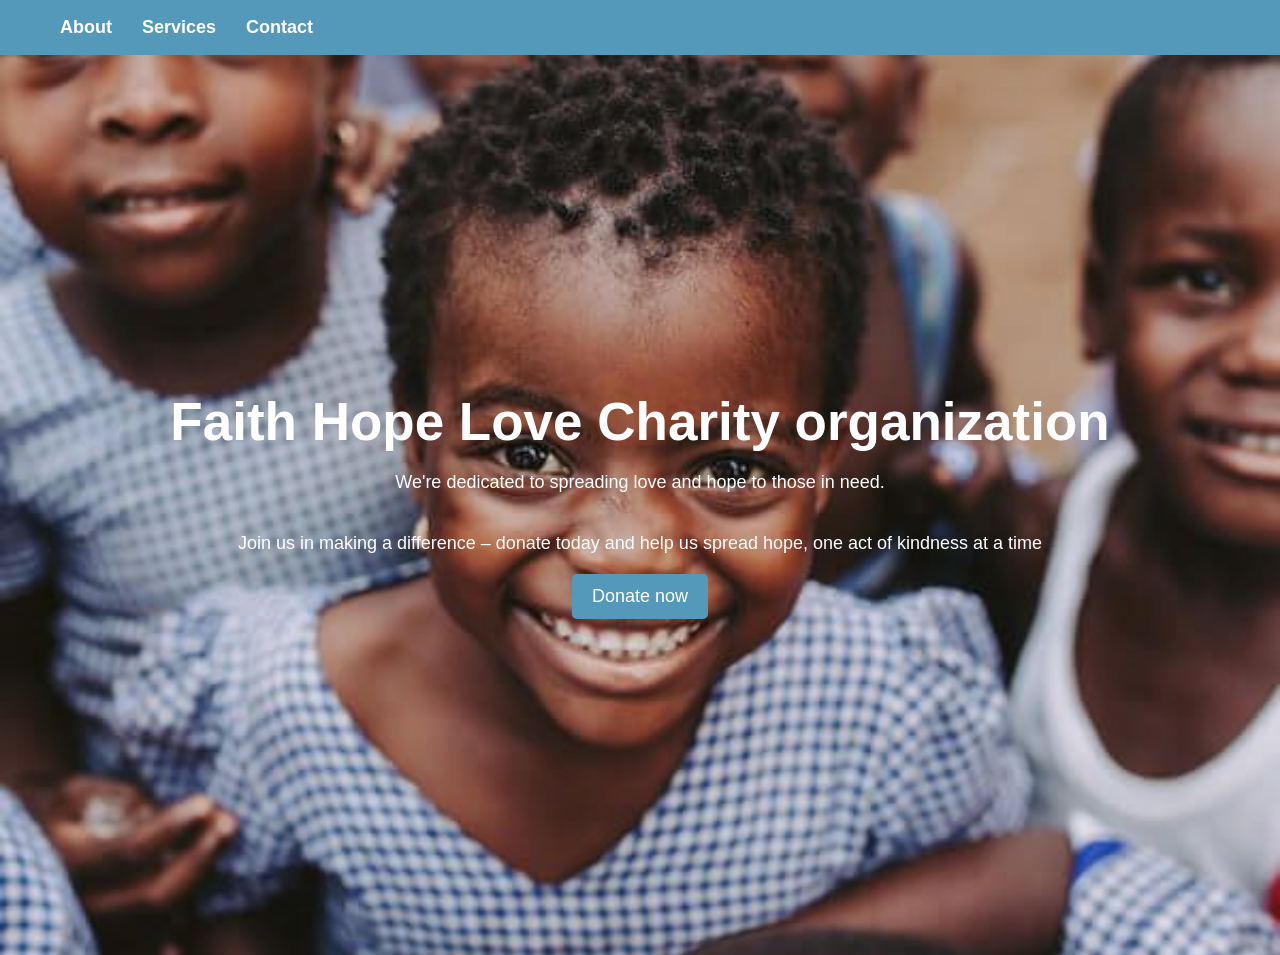
<file: index.html>
<!DOCTYPE html>
<html lang="en">

<head>
  <meta charset="UTF-8">
  <meta name="viewport" content="width=device-width, initial-scale=1">
  <link rel="stylesheet" href="css.css">
  <title>Chanda's charity organizations</title>
</head>

<body>
  <header class="navbar">
    <ul>
        <li>
        <a href="about.html">
          About
        </a>
      </li>
        <li>
        <a href="services.html">
          Services
        </a>
      </li>
        <li>
        <a href="mailto:mwilac238@gmail.com"target="blank">
          Contact
        </a>
      </li>
    </ul>
  </header>
  <section class="hero">
    <h1>
Faith Hope Love Charity organization
    </h1>
    <p>
      We're dedicated to spreading love and hope to those in need.
    </p>
    <p>
      Join us in making a difference – donate today and help us spread hope, one act of kindness at a time 
    </p>
    <a href="donation.html" class="btn">
      Donate now
    </a>
  </section>
</body>

</html>
</file>
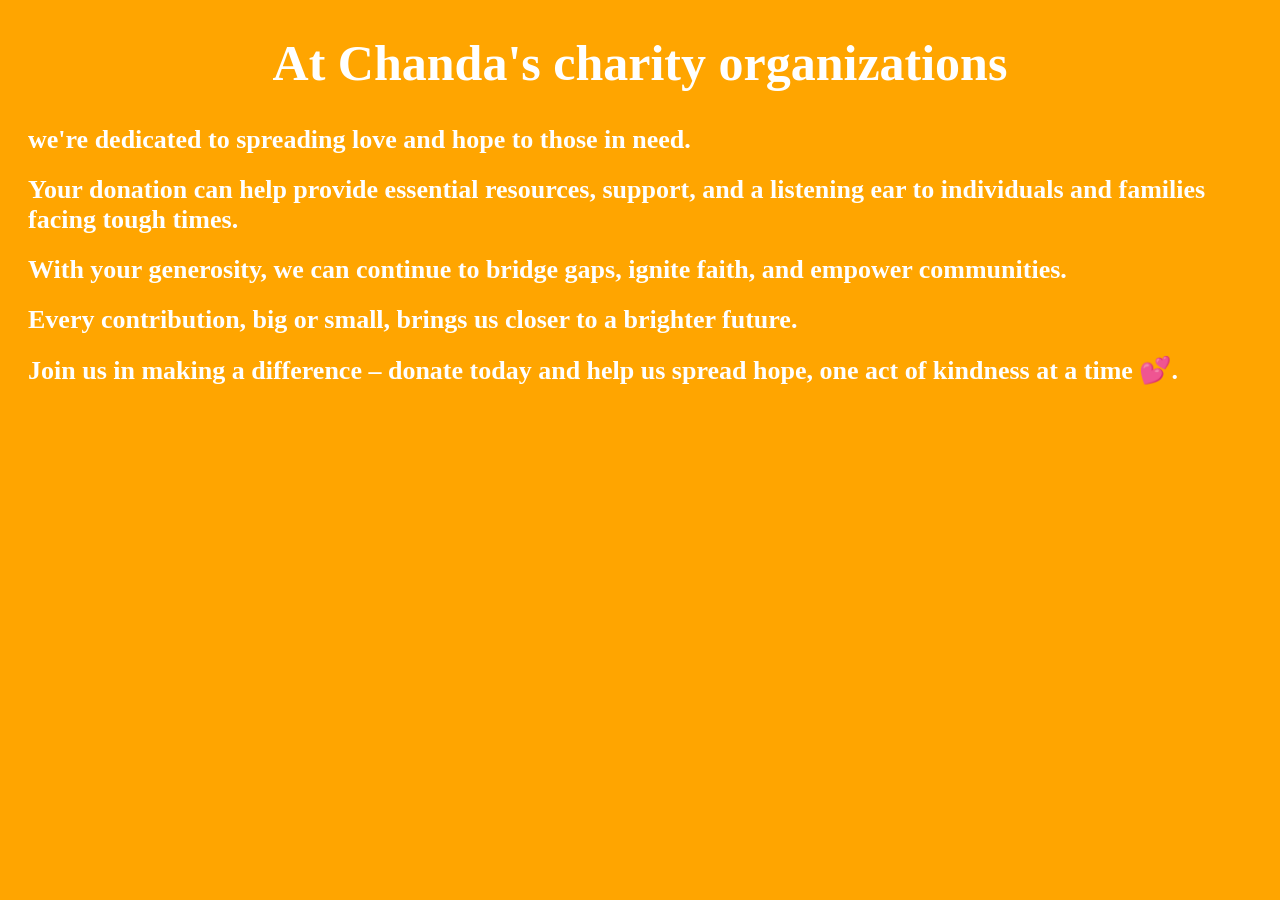
<file: about.html>
<!DOCTYPE html>
<html lang="en">

<head>
  <meta charset="UTF-8">
  <meta name="viewport" content="width=device-width, initial-scale=1">
  <link rel="stylesheet" href="about.css"
  <link rel="stylesheet" href="transition.css"
  <title></title>
</head>

<body>
  <h1>
At Chanda's charity organizations
</h1>
<p>
  we're dedicated to spreading love and hope to those in need. 
</p>
<p>
Your donation can help provide essential resources, support, and a listening ear to individuals and families facing tough times.
</p>
<p>
  With your generosity, we can continue to bridge gaps, ignite faith, and empower communities.
  </p>
  <p>
    Every contribution, big or small, brings us closer to a brighter future. 
  <p>
    Join us in making a difference – donate today and help us spread hope, one act of kindness at a time 💕.
  </p>
</body>

</html>
</file>
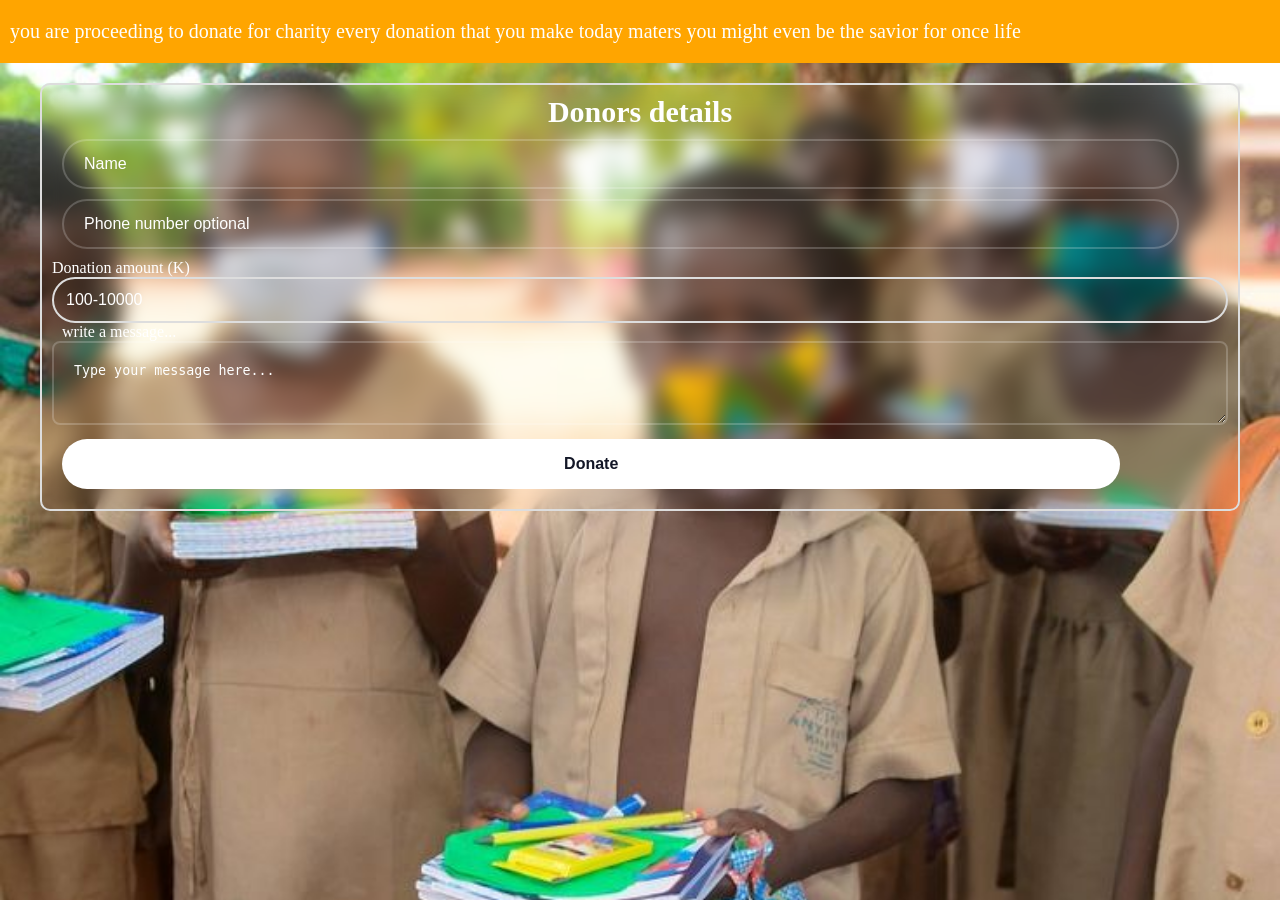
<file: donation.html>
<!DOCTYPE html>
<html lang="en">

<head>
  <meta charset="UTF-8">
  <meta name="viewport" content="width=device-width, initial-scale=1">
  <link rel="stylesheet" href="donation.css">
  <link rel="stylesheet" href="transition.css">
  <title> Donor details</title>
</head>

<body>
  <p>
    you are proceeding to donate for charity every donation that you make today maters you might even be the savior for once life 
  </p>

  <div class="wrapper">
    <h1>
      Donors details 
    </h1>
    <form action="">
      <div class="input-box">
        <input type="name"placeholder="Name"required>
      </div>
      <div class="input-box">
        <input type="tel"placeholder="Phone number optional">
      </div>
      <label for="amount" id="p4">Donation amount (K)</label>
<input 
  type="number" 
  id="p1" 
  name="amount" 
  min="100" 
  step="1" 
  placeholder="100-10000"
  required
>

  <label for="msg" id="p3">write a message...</label>
<textarea id="p2" name="message" rows="4" placeholder="Type your message here..."required>
</textarea>
<button type="submit">
  Donate
</button>
    </form>
  </div>
</body>

</html>
</file>
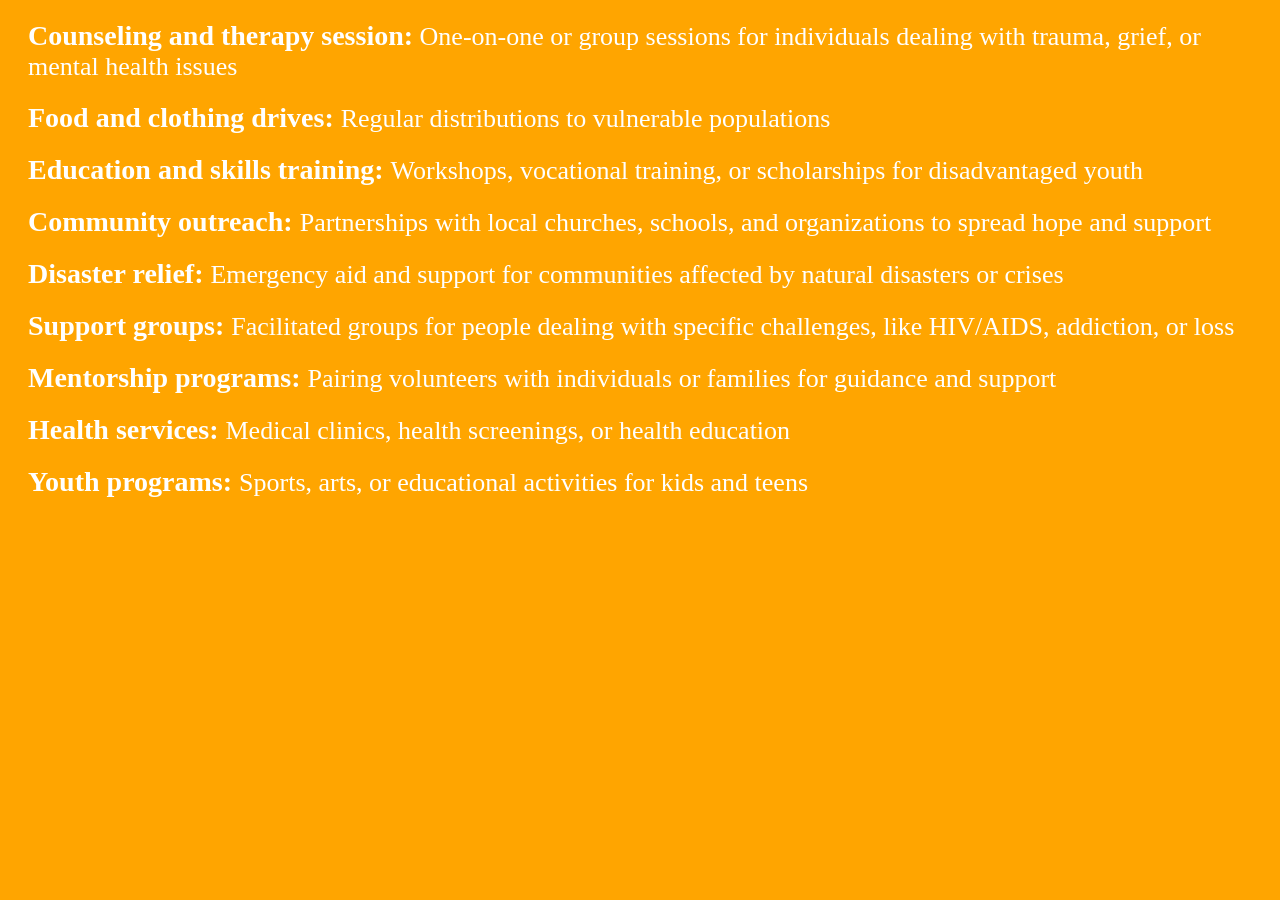
<file: services.html>
<!DOCTYPE html>
<html lang="en">

<head>
  <meta charset="UTF-8">
  <meta name="viewport" content="width=device-width, initial-scale=1">
  <link rel="stylesheet" href="services.css"
  <link rel="stylesheet" href="transition.css"
  
  <title></title>
</head>

<body>
  <p>
<strong>
  Counseling and therapy session:</strong> One-on-one or group sessions for individuals dealing with trauma, grief, or mental health issues
  </p>
  <p>
 <strong>
  Food and clothing drives:
 </strong> Regular distributions to vulnerable populations
  </p>
  <p>
 <strong>
   Education and skills training:
  </strong> Workshops, vocational training, or scholarships for disadvantaged youth
  </p>
  <p>
    <strong>
      Community outreach:
    </strong> Partnerships with local churches, schools, and organizations to spread hope and support
  </p>
  <p>
  <strong>
    Disaster relief: 
    </strong> Emergency aid and support for communities affected by natural disasters or crises
  </p>
  <p>
  <strong>
  Support groups:
  </strong> Facilitated groups for people dealing with specific challenges, like HIV/AIDS, addiction, or loss
  </p>
  <p>
 <strong>
   Mentorship programs:
 </strong> Pairing volunteers with individuals or families for guidance and support
 </p>
 <p>
   <strong>
  Health services:
   </strong> Medical clinics, health screenings, or health education
 </p>
 <p>
   <strong>
  Youth programs: 
   </strong> Sports, arts, or educational activities for kids and teens
  </p>
</body>

</html>
</file>
<file: css.css>
*{
  margin: 0px;
  padding:0px;
  box-size:border-box;
  font-family: Arial, Helvetica, sans-serif;
}
.navbar{
  background-color:#5498ba;
  padding:17px 60px;
  display:flex;
  justify-content: space-between;
  align-items: center;
}
.navbar .logo{
  color:#fff;
  font-size: 30px;
}
.navbar ul{
  list-style: none;
  display:flex;
  gap: 30px;
  
}
.navbar ul li a{
  color:#fff;
  text-decoration: none;
  font-size:18px;
  font-weight:bold;
  transition:0.3s ease;
}
.navbar ul li a:hover{
  color:#1a3340;
}
.hero{
  height: 100vh;
  background-image: url("help 1.jpg");
  display: flex;
  justify-content: center;
  align-items: center;
  flex-direction: column;
  background-size: cover;
  background-repeat:no repeat;
  background-position: center;
  color: #fff;
}
.hero h1{
  font-size: 53px;
}
.hero p{
  font-size: 18px;
  margin:20px 0px;
}
.hero .btn{
  display:flex;
  padding:12px 20px;
  background-color: #5498ba;
  color:#fff;
  font-size: 18px;
  later-spacing:1px;
  text-decoration: none;
  border-radius: 5px;
  transition: 0.3s ease;
}
.hero .btn :hero{
  background-color: #fff;
  color:#1a3340;
}
</file>
<file: transition.css>
body{
  animation-duration: 0.75s;
  animation-name: transition;
  animation-play-state: running;
}
 @keyframes transition {
  from{
    opacity:0;
    transform: translateY(-10px);
  }
  to{
    opacity: 1;
    transform: translateX(0);
  }
}
</file>
<file: donation.css>
*{
  margin: 0;
  padding: 0;
  box-sizing: border-box;
}
body{
    background-image: url("donor 1.jpg");
  background-size: cover;
  background-repeat: no-repeat;
  background-attachment: fixed;
}
p{
  display:flex;
  background-color: orange;
  color: white;
  font-size: 20px;
  font-weight: 400;
  padding:20px 10px;
}
input[type="number"] {
  width: 100%;
  padding: 12px;
  border: 2px solid #ddd;
  border-radius: 40px;
  font-size: 16px;
  background: transparent;
}
#p4{
  color: white;
}
#amount{
   color: black;
}
input ::placeholder{
  color: white;
}
h1{
  display: flex;
  justify-content: center;
  align-items: center;
  color: white;
  font-size: 30px;
}
.wrapper{
  border:2px solid#ddd;
  border-radius: 10px;
  backdrop-filter: blur(10px);
  padding: 10px;
  margin:20px 40px 100px 40px;
  background: transparent;
}
.input-box{
  width:95%;
  height: 50px;
  margin:10px;
  border-radius: 8px;
  outline: none;
  position: relative;
}
.input-box input{
  outline: none;
  border: none;
  font-size: 16px;
  background: transparent;
  width: 100%;
  height: 100%;
  border-radius: 40px;
  border: 2px solid rgb(255,255,255,.2);
  margin-right: 10px;
  color: #fff;
  padding:10px;
}
.input-box ::placeholder{
  color: white;
  padding:10px;
  font-size: 16px;
}
#p3{
  color: white;
  font-size: 16px;
  margin: 10px;
}
#p2::placeholder{
  color: white;
  padding: 10px;
}
#p2{
 width: 100%;
 border-radius: 8px;
 background: transparent;
 border: 2px solid rgb(255,255,255,.2);
 padding: 10px;
 color: #fff;
 
}
#p1::placeholder{
  color: white;
}
#p1{
  color: white;
}
button{
  display: flex;
  margin: 10px ;
  width: 90%;
  height: 50px;
  padding:10px ;
  border-radius: 40px;
  justify-content: center;
  position: relative;
  align-items: center;
  font-size: 16px;
  color: #131727;
  background-color: #fff;
  font-weight: bold;
  border: none;
}
</file>
